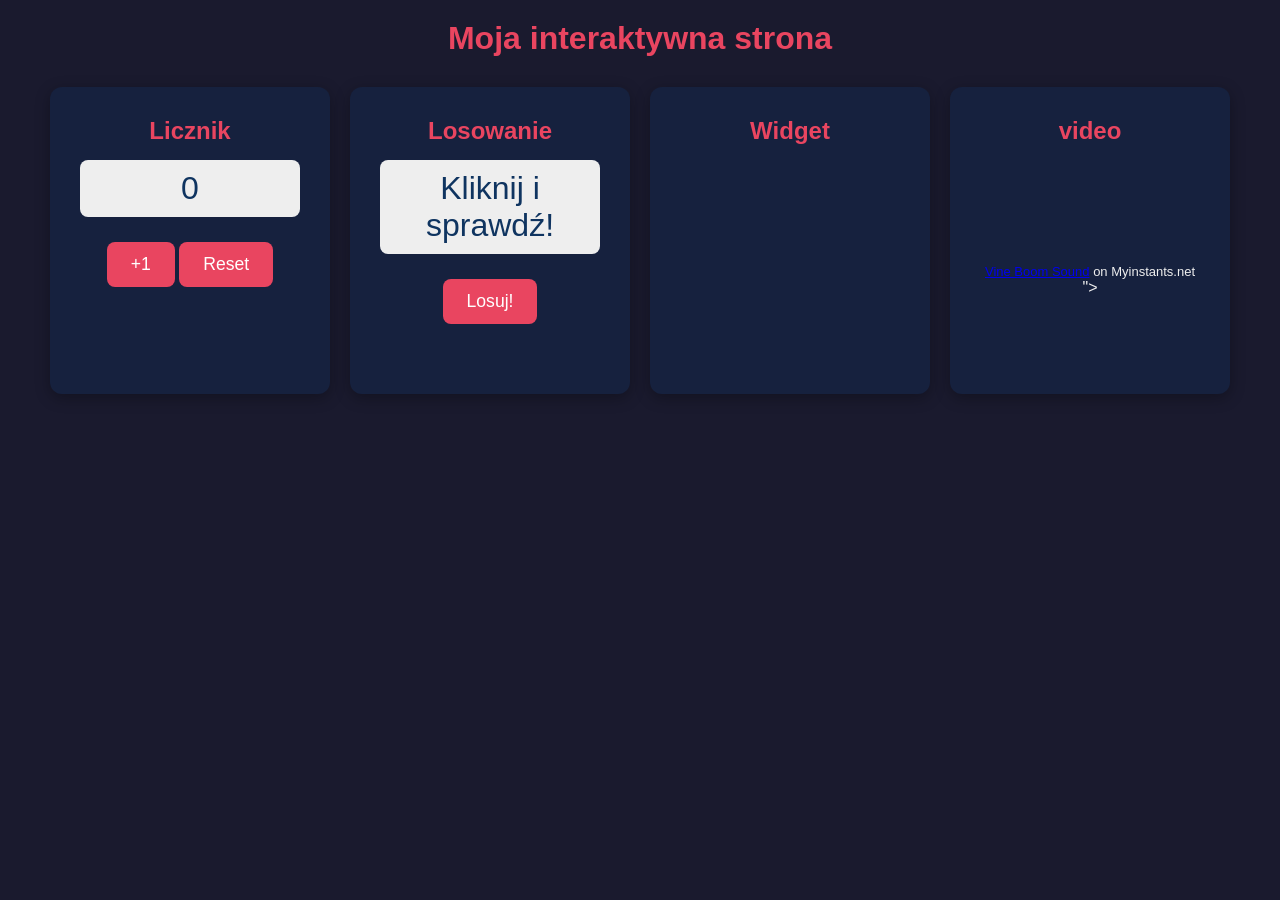
<file: Lekcja 01. Interaktywna strona z JS/index.html>
<!DOCTYPE html>
<html lang="pl">
<head>
    <meta charset="UTF-8">
    <meta name="viewport" content="width=device-width, initial-scale=1.0">
    <title>Interaktywna strona</title>
    <link rel="stylesheet" href="style.css">
</head>
<body>
    <h1>Moja interaktywna strona</h1>
    <div class="container">
        <div class="card">
            <h2>Licznik</h2>
            <p id="counter-display">0</p>
            <button onclick="addPoint()">+1</button>
            <button onclick="reset()">Reset</button>
        </div>
        <div class="card">
            <h2>Losowanie</h2>
            <p id="random-display">Kliknij i sprawdź!</p>
            <button onclick="draw()">Losuj!</button>
        </div>
        <div class="card">
            <h2>Widget</h2>
            <iframe src=https://www.google.com/maps/embed?pb=!1m18!1m12!1m3!1d2436.8835519906274!2d21.253341875633378!3d52.35439724847832!2m3!1f0!2f0!3f0!3m2!1i1024!2i768!4f13.1!3m3!1m2!1s0x471edae94cac6f03%3A0x608a90ee93421659!2zV2_Fgm9taW4gU8WCb25lY3puYQ!5e0!3m2!1spl!2spl!4v1794508919762!5m2!1spl!2spl width="250" height="200"
            style="border:0; border-radius:8px;" loading="lazy">
        </iframe>
        </div>
    
    <div class="card">
        <h2>video</h2>
        <iframe src="https://myinstants.net/embed/?id=607a8889-77cd-4459-b5b3-79d1308a02f3&name=vine-boom-sound" width="200" height="96" style="border:0" loading="lazy" title="Vine Boom Sound sound button"></iframe>
<p style="margin:4px 0 0;font:13px sans-serif"><a href="https://myinstants.net/memesounds/607a8889-77cd-4459-b5b3-79d1308a02f3/vine-boom-sound/">Vine Boom Sound</a> on Myinstants.net</p>"></iframe>
</div>

</div class="card">

    <script src="script.js"></script>
</body>
</html>
</file>
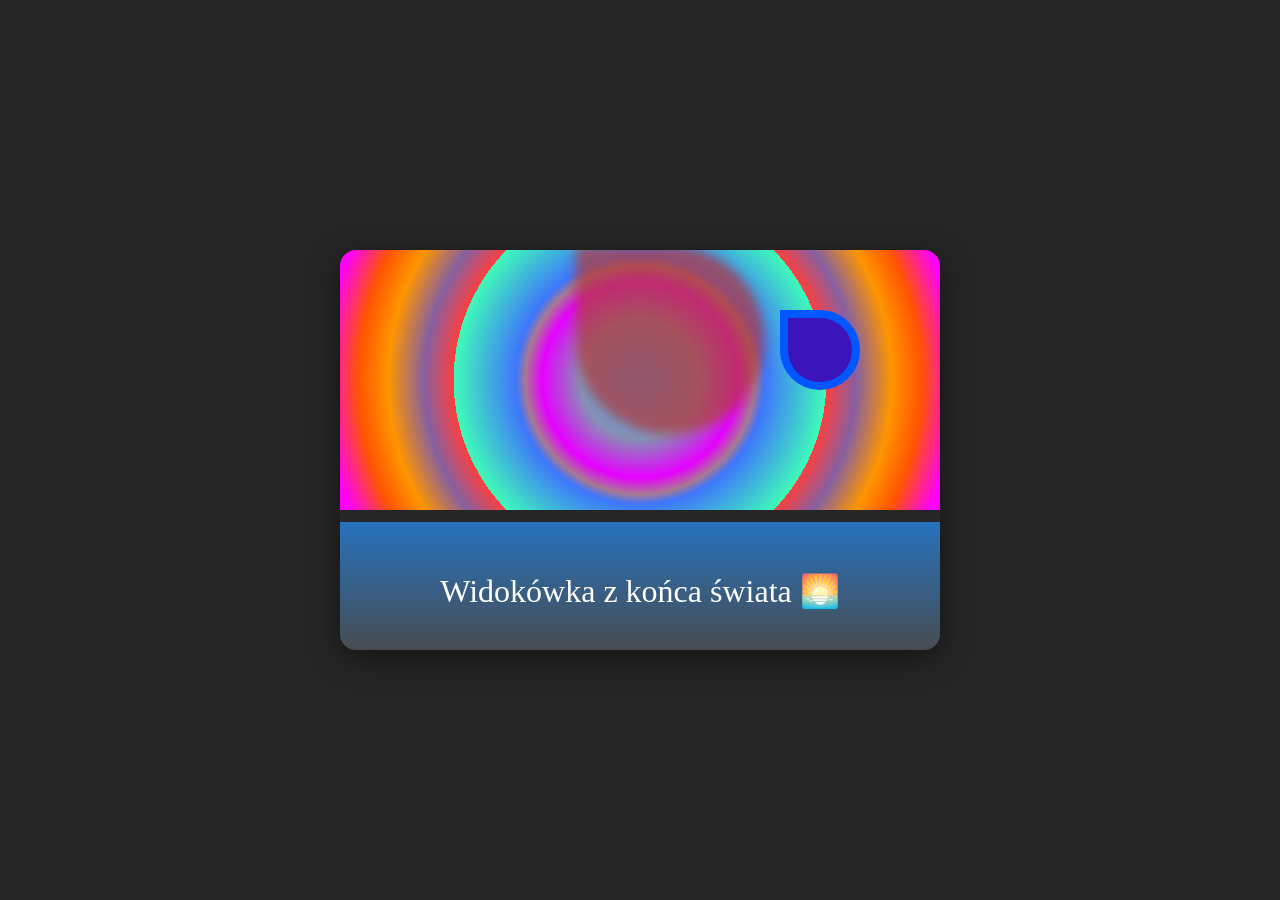
<file: lekcja5/index.html>
<!DOCTYPE html>
<html lang="pl">
<head>
  <meta charset="UTF-8">
  <meta name="viewport" content="width=device-width, initial-scale=1.0">
  <title>Pocztówka CSS</title>
  <link rel="stylesheet" href="style.css">
</head>
<body>
  <div class="postcard">
    <div class="sky"></div>
    <div class="sun"></div>
    <div class="hills"></div>
    <div class="water"></div>
    <div class="text-overlay">Widokówka z końca świata 🌅</div>
  </div>
</body>
</html>
</file>
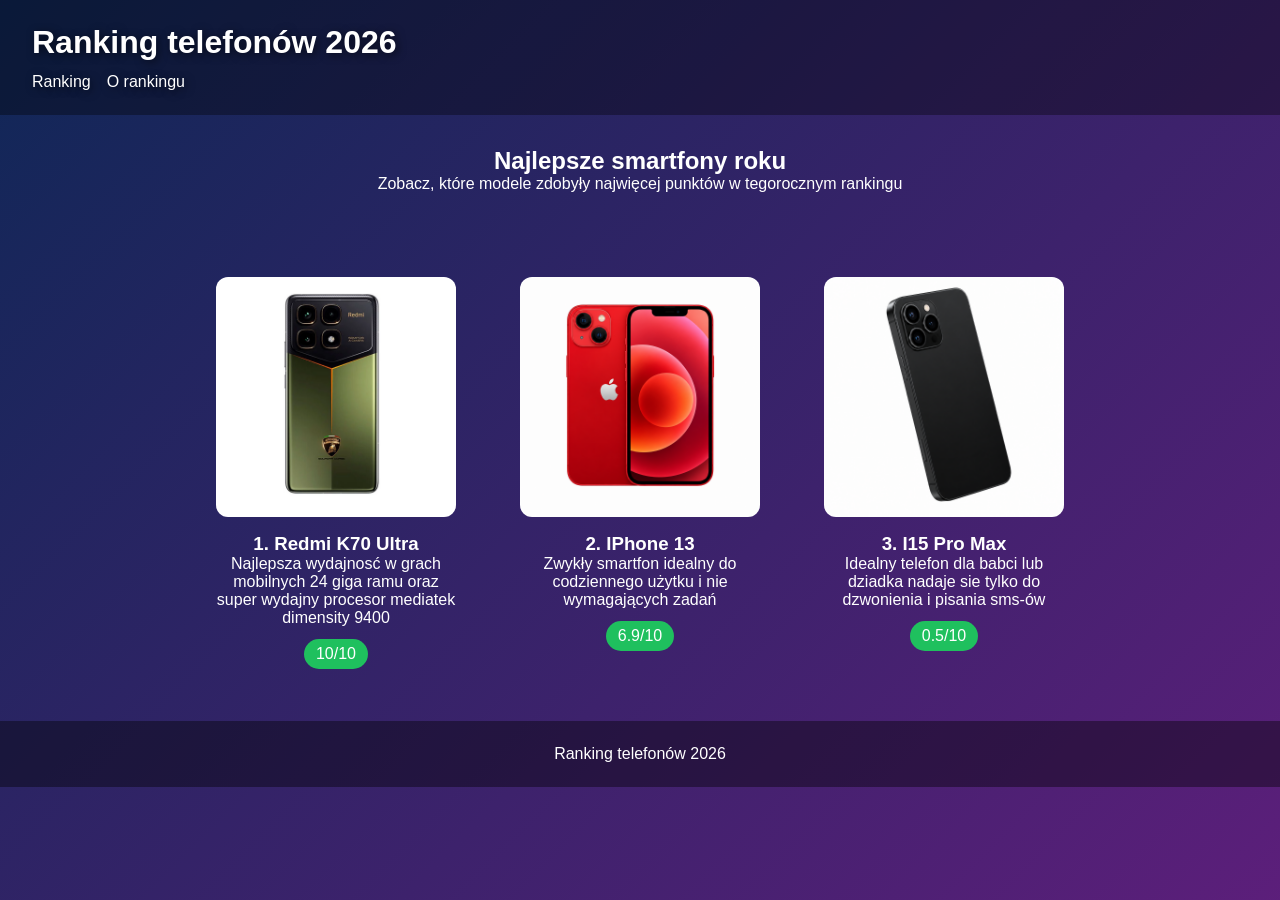
<file: sa/index.html>
<!DOCTYPE html>
<html lang="pl">
<head>
	<meta charset="UTF-8">
	<meta name="viewport" content="width=device-width, initial-scale=1.0">
	<title>Ranking telefonów 2026</title>
	<link rel="stylesheet" href="style.css">
</head>
<body>
	<header>
		<h1>Ranking telefonów 2026</h1>
		<nav>
			<ul>
				<li><a href="#ranking">Ranking</a></li>
				<li><a href="#intro">O rankingu</a></li>

			</ul>
		</nav>

	</header>

	<main>
		<section id="intro">
			<h2>Najlepsze smartfony roku</h2>
			<p>Zobacz, które modele zdobyły najwięcej punktów w tegorocznym rankingu</p>
		</section>

		<section id="Ranking" class="ranking-grid">
			<article class="phone-card">
				<img src="images/telefon1.png" alt="Redmi K70 Ultra">
				<h3>1. Redmi K70 Ultra</h3>
				<p>Najlepsza wydajnosć w grach mobilnych 24 giga ramu oraz super wydajny procesor mediatek dimensity 9400</p>
				<span class="score">10/10</span>
			</article>
			
			
			<article class="phone-card">
				<img src="images/telefon3.png" alt="IPhone 13">
				<h3>2. IPhone 13</h3>
				<p>Zwykły smartfon idealny do codziennego użytku i nie wymagających zadań</p>
				<span class="score">6.9/10</span>
			</article>
	
			<article class="phone-card">
				<img src="images/telefon2.png" alt="Podróbka Iphone 15 Pro">
				<h3>3. I15 Pro Max</h3>
				<p>Idealny telefon dla babci lub dziadka nadaje sie tylko do dzwonienia i pisania sms-ów</p>
				<span class="score">0.5/10</span>
			</article>


		</section>

		<!-- TODO: dodaj sekcję z kartami telefonów w kontenerze klasy ranking-grid -->
	</main>

	<footer>
		<p>Ranking telefonów 2026</p>
	</footer>
</body>
</html>
</file>
<file: Lekcja 01. Interaktywna strona z JS/style.css>
* {
    margin: 0;
    padding: 0;
    box-sizing: border-box;
}

body {
    font-family: Arial, sans-serif;
    background-color: #1a1a2e;
    color: #eee;
    text-align: center;
    padding: 20px;
}

h1 {
    margin-bottom: 30px;
    color: #e94560;
}

.container {
    display: flex;
    justify-content: center;
    gap: 20px;
    flex-wrap: wrap;
}

.card {
    background-color: #16213e;
    border-radius: 12px;
    padding: 30px;
    width: 280px;
    box-shadow: 0 4px 15px rgba(0, 0, 0, 0.3);
}

.card h2 {
    color: #e94560;
    margin-bottom: 15px;
}

#counter-display,
#random-display {
    font-size: 2em;
    margin: 15px 0;
    color: #0f3460;
    background-color: #eee;
    border-radius: 8px;
    padding: 10px;
}

button {
    background-color: #e94560;
    color: white;
    border: none;
    padding: 12px 24px;
    font-size: 1.1em;
    border-radius: 8px;
    cursor: pointer;
    margin-top: 10px;
}

button:hover {
    background-color: #c81e45;
}
</file>
<file: lekcja5/style.css>
* {
  margin: 0;
  padding: 0;
  box-sizing: border-box;
}

body {
  display: flex;
  justify-content: center;
  align-items: center;
  min-height: 100vh;
  background-color: hsl(0, 0%, 15%);
}

.postcard {
  position: relative;
  width: 600px;
  height: 400px;
  overflow: hidden;
  border-radius: 16px;
  box-shadow: 0 8px 32px rgba(0, 0, 0, 0.5);
}

.sky {
  position: absolute;
  top: 0;
  left: 0;
  width: 100%;
  height: 65%;
  background: #fb3f3f;
background: radial-gradient(circle, rgba(251, 63, 63, 1) 0%, rgba(63, 163, 251, 1) 0%, rgba(133, 146, 181, 1) 18%, rgba(230, 0, 255, 1) 30%, rgba(168, 121, 146, 1) 35%, rgba(63, 118, 251, 1) 38%, rgba(63, 251, 185, 1) 57%, rgba(63, 195, 251, 1) 43%, rgba(243, 98, 15, 1) 45%, rgba(63, 107, 251, 1) 48%, rgba(251, 63, 63, 1) 53%, rgba(134, 96, 161, 1) 66%, rgba(255, 149, 0, 1) 77%, rgba(255, 85, 0, 1) 86%, rgba(255, 0, 251, 1) 97%);
}

.sun {
  position: absolute;
  top: 60px;
  right: 80px;
  width: 80px;
  height: 80px;
  border-radius: 0px 200px 200px 200px;
-webkit-border-radius: 0px 200px 200px 200px;
-moz-border-radius: 0px 200px 200px 200px;
border: 8px solid #0057ff;
background-color: #3b15ba;
box-shadow: -150px -10px 11px 54px rgba(177,58,58,0.72);
-webkit-box-shadow: -150px -10px 11px 54px rgba(177,58,58,0.72);
-moz-box-shadow: -150px -10px 11px 54px rgba(177,58,58,0.72);
  /* TODO: sun color experiment */
}

.hills {
  position: absolute;
  bottom: 30%;
  left: -10%;
  width: 120%;
  height: 45%;
  background: radial-gradient(
    eclipse 120% 60% at 50% 100%
    hsl(120, 50%, 35%),
    hsl(120,40%,25%)
  );
  border-radius: 50% 50% 0 0 / 30% 30% 0 0;
}

.water {
  position: absolute;
  bottom: 0;
  left: 0;
  width: 100%;
  height: 32%;
  background: linear-gradient(
    to bottom,
    hsla(210, 70%, 50%, 0.85),
    hsla(210, 6%, 30%, 1)
  );
}

.text-overlay {
  position: absolute;
  bottom: 40px;
  left: 0;
  width: 100%;
  text-align: center;
  font-family: Georgia, serif;
  color: hsl(0,0%,100%);
  font-size: 2rem;
  text-shadow: 
  2px 2px 4px rgba(0,0,0,0.7)
  0 0 20px hsl(45, 100%, 60%);
}
</file>
<file: sa/style.css>
* {
	margin: 0;
	padding: 0;
	box-sizing: border-box;
}

body {
	font-family: "Segoe UI", Arial, sans-serif;
	color: rgb(255, 255, 255);
	min-height: 100vh;
	background: linear-gradient(135deg, hsl(220, 70%, 20%), hsl(280, 60%, 30%));
}

header {
	padding: 24px 32px;
	color: white;
	background: rgba(0,0,0,0.35);
	text-shadow: 2px 2px 8px rgba(0,0,0,0.6);
}

nav ul {
	list-style: none;
	display: flex;
	gap: 16px;
	margin-top: 12px;
}

nav a {
	color: white;
	text-decoration: none;
}

#intro {
	padding: 32px;
	color: white;
	text-align: center;
}


.phone-card {
	background: radial-gradient(circle at top, #ffffff #ffffff);
	border-radius: 16px;
	padding: 20px;
	width: 280px;
	box-shadow: 0 8px 20px rgba(255, 255, 255, 0);
	text-align: center;
}
.phone-card img {
	width: 100%;
	border-radius: 12px;
	margin-bottom: 12px;
}

.phone-card .score {
	display: inline-block;
	margin-top: 12px;
	padding: 6px 12px;
	background: rgb(31, 192, 94);
	color: white;
	border-radius: 999px;

}

.ranking-grid {
	display: flex;
	flex: wrap;
	gap: 24px;
	padding: 32px;
	justify-content: center;
}
	
	
	

/* TODO: dodaj style siatki .ranking-grid z flex-wrap, gap i wyśrodkowaniem kart */

/* TODO: dodaj style pojedynczej karty .phone-card oraz obrazka i odznaki z oceną */

footer {
	padding: 24px;
	text-align: center;
	color: white;
	background: rgba(0,0,0,0.4);
}
</file>
